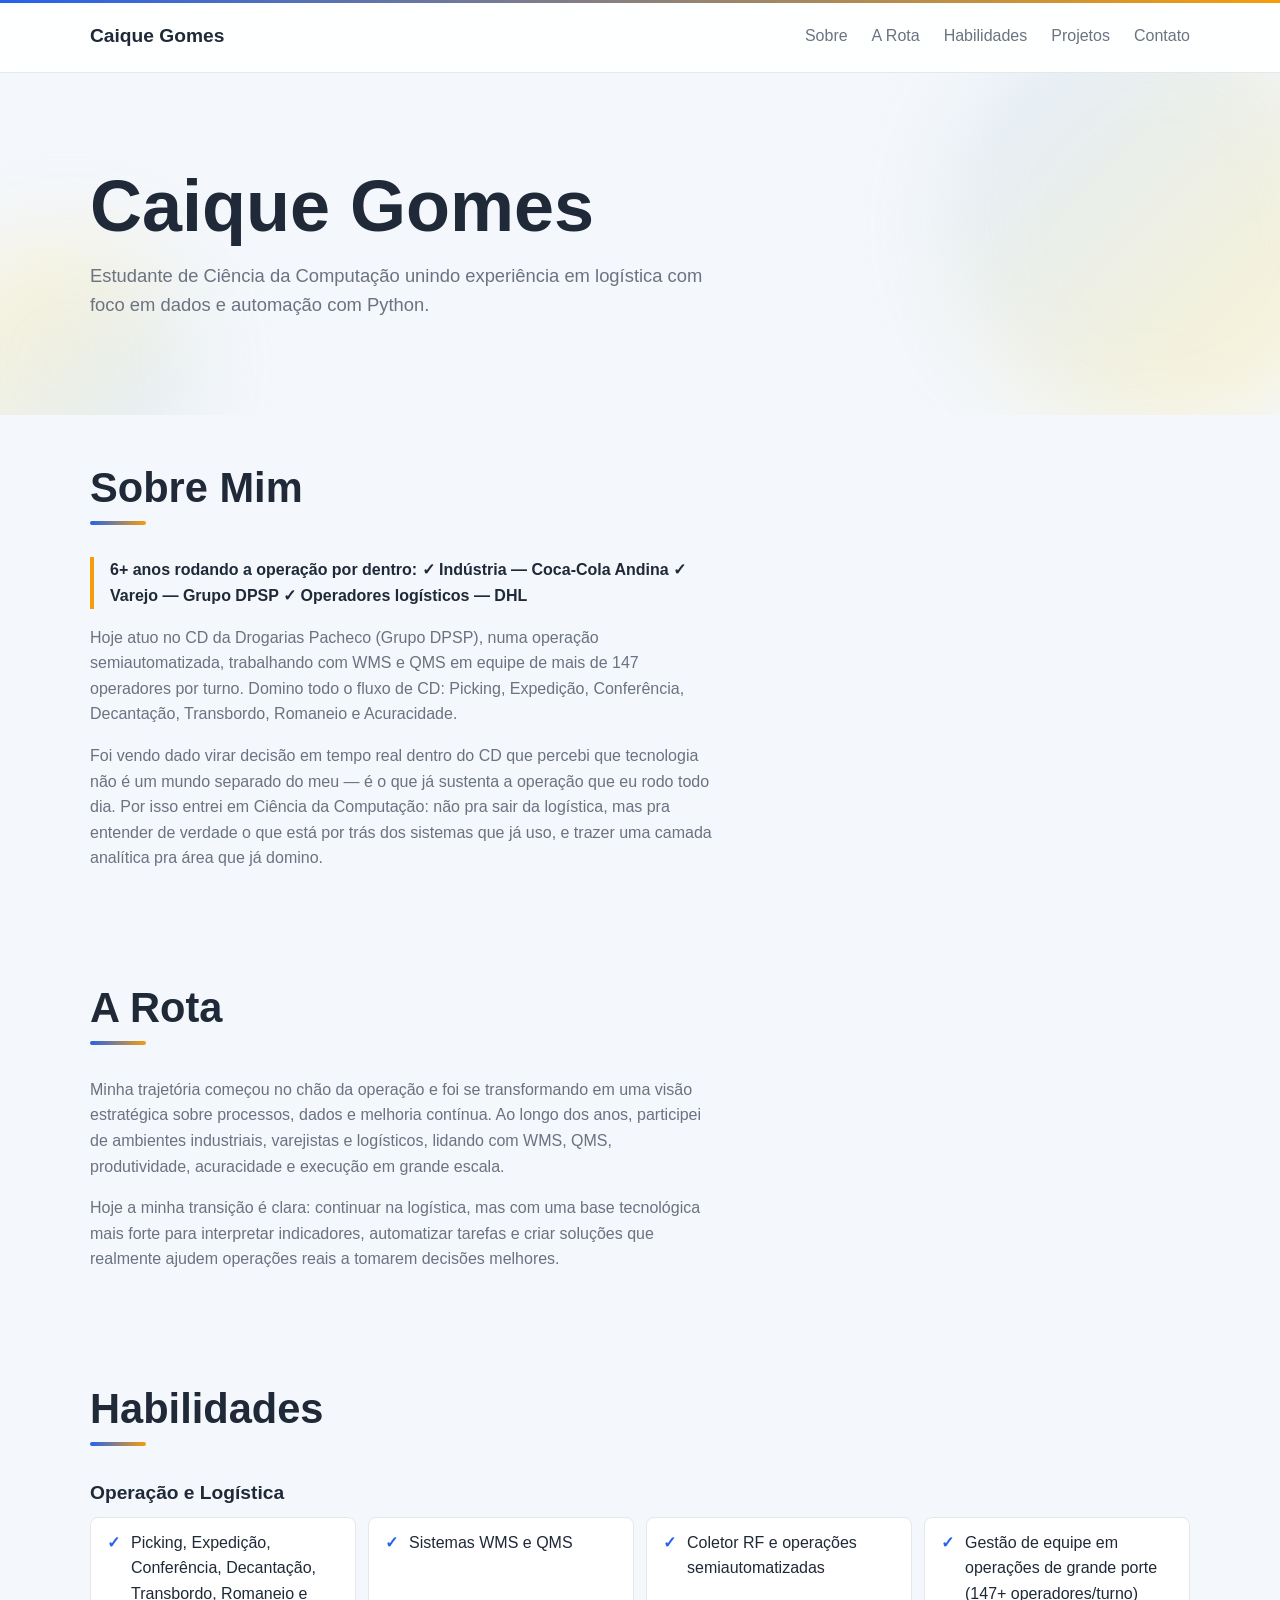
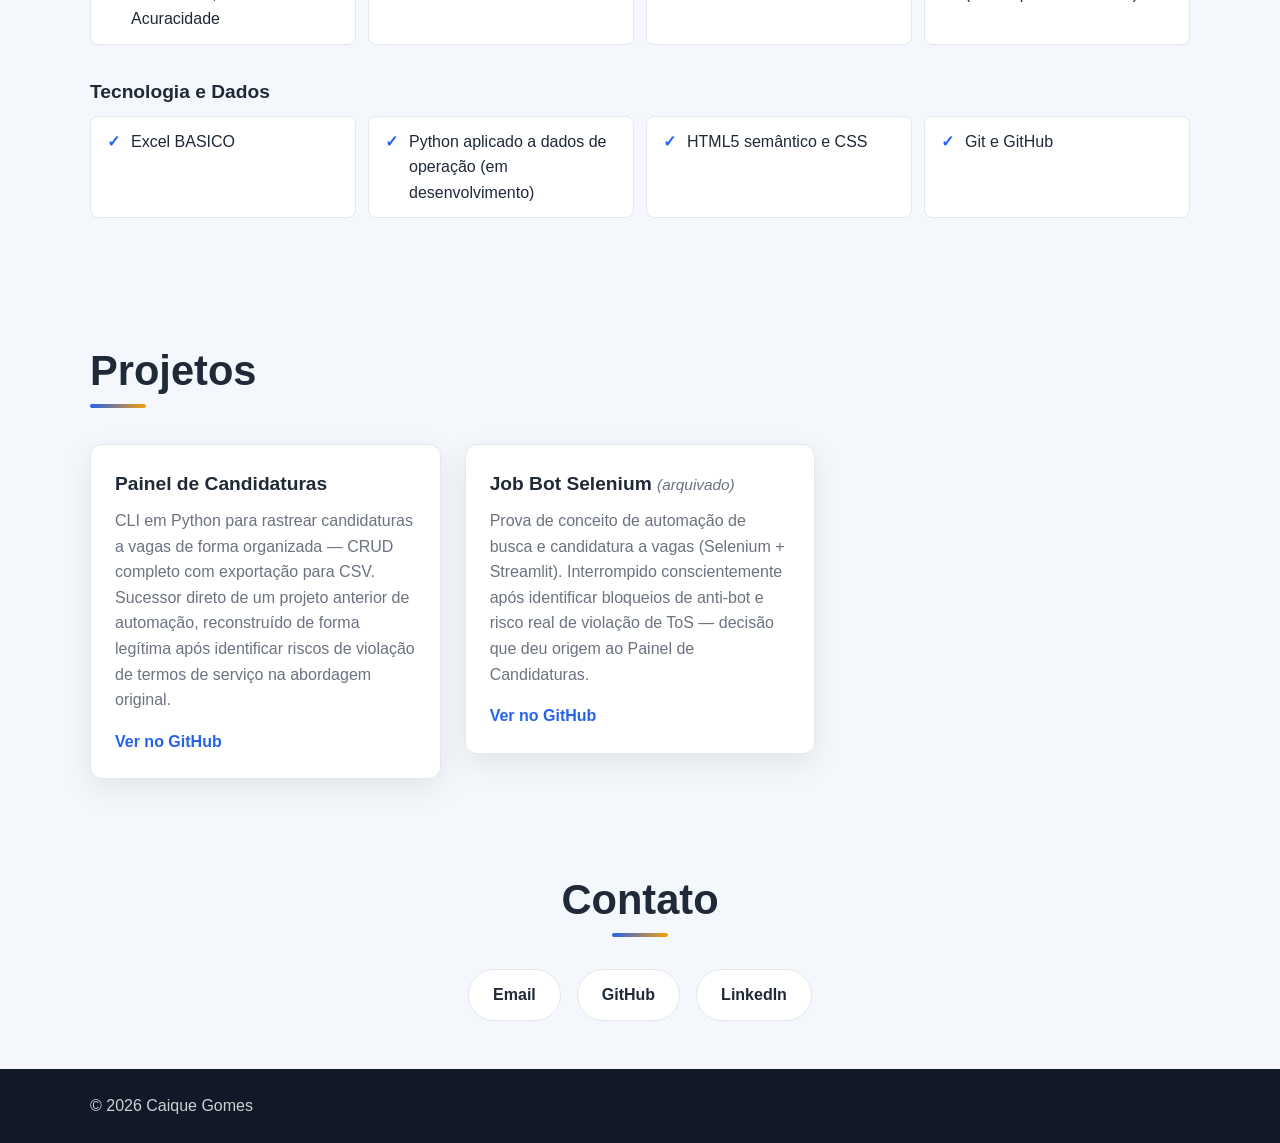
<file: index.html>
<!DOCTYPE html>
<html lang="pt-BR">
<head>
    <meta charset="UTF-8">
    <meta name="viewport" content="width=device-width, initial-scale=1.0">
    <title>Caique Gomes | Portfólio</title>
    <meta name="description" content="Portfólio de Caique Gomes, estudante de Ciência da Computação com experiência em logística, focado em dados e automação com Python.">
    <link rel="stylesheet" href="styles.css">
</head>
<body>
    <header>
        <nav>
            <p class="brand">Caique Gomes</p>
            <ul>
                <li><a href="#sobre">Sobre</a></li>
                <li><a href="#rota">A Rota</a></li>
                <li><a href="#habilidades">Habilidades</a></li>
                <li><a href="#projetos">Projetos</a></li>
                <li><a href="#contato">Contato</a></li>
            </ul>
        </nav>
    </header>

    <main>
        <section class="hero">
            <h1>Caique Gomes</h1>
            <p>Estudante de Ciência da Computação unindo experiência em logística com foco em dados e automação com Python.</p>
        </section>

        <section id="sobre">
            <h2>Sobre Mim</h2>
            <p>
                6+ anos rodando a operação por dentro: 
                ✓ Indústria — Coca-Cola Andina 
                ✓ Varejo — Grupo DPSP 
                ✓ Operadores logísticos — DHL
            </p>
            <p>
                Hoje atuo no CD da Drogarias Pacheco (Grupo DPSP), numa operação semiautomatizada,
                trabalhando com WMS e QMS em equipe de mais de 147 operadores por turno. Domino todo
                o fluxo de CD: Picking, Expedição, Conferência, Decantação, Transbordo, Romaneio e
                Acuracidade.
            </p>
            <p>
                Foi vendo dado virar decisão em tempo real dentro do CD que percebi que tecnologia
                não é um mundo separado do meu — é o que já sustenta a operação que eu rodo todo dia.
                Por isso entrei em Ciência da Computação: não pra sair da logística, mas pra entender
                de verdade o que está por trás dos sistemas que já uso, e trazer uma camada analítica
                pra área que já domino.
            </p>
        </section>

        <section id="rota">
            <h2>A Rota</h2>
            <p>
                Minha trajetória começou no chão da operação e foi se transformando em uma visão
                estratégica sobre processos, dados e melhoria contínua. Ao longo dos anos, participei
                de ambientes industriais, varejistas e logísticos, lidando com WMS, QMS, produtividade,
                acuracidade e execução em grande escala.
            </p>
            <p>
                Hoje a minha transição é clara: continuar na logística, mas com uma base tecnológica mais
                forte para interpretar indicadores, automatizar tarefas e criar soluções que realmente
                ajudem operações reais a tomarem decisões melhores.
            </p>
        </section>

        <section id="habilidades">
            <h2>Habilidades</h2>
            <h3>Operação e Logística</h3>
            <ul>
                <li>Picking, Expedição, Conferência, Decantação, Transbordo, Romaneio e Acuracidade</li>
                <li>Sistemas WMS e QMS</li>
                <li>Coletor RF e operações semiautomatizadas</li>
                <li>Gestão de equipe em operações de grande porte (147+ operadores/turno)</li>
            </ul>
            <h3>Tecnologia e Dados</h3>
            <ul>
                <li>Excel BASICO </li>
                <li>Python aplicado a dados de operação (em desenvolvimento)</li>
                <li>HTML5 semântico e CSS</li>
                <li>Git e GitHub</li>
            </ul>
        </section>

        <section id="projetos">
            <h2>Projetos</h2>
            <article>
                <h3>Painel de Candidaturas</h3>
                <p>
                    CLI em Python para rastrear candidaturas a vagas de forma organizada — CRUD completo
                    com exportação para CSV. Sucessor direto de um projeto anterior de automação, reconstruído
                    de forma legítima após identificar riscos de violação de termos de serviço na abordagem original.
                </p>
                <a href="https://github.com/CaiqueGomesn/painel-candidaturas" target="_blank" rel="noopener noreferrer">Ver no GitHub</a>
            </article>
            <article>
                <h3>Job Bot Selenium <em>(arquivado)</em></h3>
                <p>
                    Prova de conceito de automação de busca e candidatura a vagas (Selenium + Streamlit).
                    Interrompido conscientemente após identificar bloqueios de anti-bot e risco real de violação
                    de ToS — decisão que deu origem ao Painel de Candidaturas.
                </p>
                <a href="https://github.com/CaiqueGomesn/job-bot-selenium" target="_blank" rel="noopener noreferrer">Ver no GitHub</a>
            </article>
        </section>

        <section id="contato">
            <h2>Contato</h2>
            <ul>
                <li><a href="mailto:caiquegomesn@gmail.com">Email</a></li>
                <li><a href="https://github.com/CaiqueGomesn" target="_blank" rel="noopener noreferrer">GitHub</a></li>
                <li><a href="https://www.linkedin.com/in/caiquegomes" target="_blank" rel="noopener noreferrer">LinkedIn</a></li>
            </ul>
        </section>
    </main>

    <footer>
        <p>© <span id="current-year"></span> Caique Gomes</p>
    </footer>

    <script src="script.js"></script>
</body>
</html>
</file>
<file: styles.css>
/* =========================================================
   styles.css — feito pro HTML semântico (header, nav, main,
   section, article, footer). Quase sem classe: o CSS se
   prende nas tags e nos ids (#sobre, #rota, #habilidades...).
   ========================================================= */

/* ---------- 1. VARIÁVEIS (mude cores e espaços aqui) ---------- */
:root {
  --color-bg: #f4f7fb;
  --color-surface: #ffffff;
  --color-primary: #2563eb;
  --color-primary-dark: #1d4ed8;
  --color-text: #1f2937;
  --color-muted: #6b7280;
  --color-border: #e5e7eb;
  --color-accent: #f59e0b;

  --spacing-1: 0.5rem;
  --spacing-2: 0.75rem;
  --spacing-3: 1rem;
  --spacing-4: 1.5rem;
  --spacing-5: 2rem;
  --spacing-6: 3rem;

  --radius-sm: 0.5rem;
  --radius-md: 0.75rem;
  --radius-lg: 1rem;

  --shadow-soft: 0 10px 30px rgba(15, 23, 42, 0.08);
  --container-width: 1100px;

  /* margem lateral que centraliza o conteúdo sem precisar de <div class="container"> */
  --gutter: max(1rem, calc((100% - var(--container-width)) / 2));
}

/* ---------- 2. BASE ---------- */
*,
*::before,
*::after {
  box-sizing: border-box;
}

html {
  scroll-behavior: smooth;
  scroll-padding-top: 90px; /* o menu fixo não cobre o título da seção */
}

body {
  margin: 0;
  font-family: "Segoe UI", Tahoma, sans-serif;
  background: var(--color-bg);
  color: var(--color-text);
  line-height: 1.6;
}

img {
  max-width: 100%;
  display: block;
}

a {
  color: inherit;
  text-decoration: none;
}

a:focus-visible {
  outline: 3px solid var(--color-accent);
  outline-offset: 3px;
  border-radius: 4px;
}

/* ---------- 3. MENU ---------- */
header {
  position: sticky;
  top: 0;
  z-index: 10;
  padding-inline: var(--gutter);
  background: rgba(255, 255, 255, 0.9);
  backdrop-filter: blur(8px);
  border-bottom: 1px solid var(--color-border);
}

header nav {
  display: flex;
  align-items: center;
  justify-content: space-between;
  gap: var(--spacing-4);
  min-height: 72px;
}

.brand {
  margin: 0;
  font-size: 1.2rem;
  font-weight: 700;
}

nav ul {
  display: flex;
  gap: var(--spacing-4);
  list-style: none;
  margin: 0;
  padding: 0;
}

nav a {
  position: relative;
  color: var(--color-muted);
  padding-block: 0.25rem;
  transition: color 0.2s ease;
}

/* sublinhado que cresce da esquerda pra direita */
nav a::after {
  content: "";
  position: absolute;
  left: 0;
  bottom: -2px;
  width: 100%;
  height: 2px;
  background: var(--color-primary);
  transform: scaleX(0);
  transform-origin: left;
  transition: transform 0.25s ease;
}

nav a:hover,
nav a:focus-visible {
  color: var(--color-primary);
}

nav a:hover::after,
nav a:focus-visible::after {
  transform: scaleX(1);
}

/* ---------- 4. SEÇÕES (regras gerais) ---------- */
section {
  padding: var(--spacing-6) var(--gutter);
}

h2 {
  position: relative;
  margin: 0 0 var(--spacing-5);
  padding-bottom: 0.75rem;
  font-size: clamp(1.9rem, 4vw, 2.6rem);
  line-height: 1.2;
}

/* barrinha embaixo de cada título */
h2::after {
  content: "";
  position: absolute;
  left: 0;
  bottom: 0;
  width: 56px;
  height: 4px;
  border-radius: 999px;
  background: linear-gradient(90deg, var(--color-primary), var(--color-accent));
}

h3 {
  margin: 0 0 var(--spacing-1);
  font-size: 1.2rem;
}

section p {
  max-width: 70ch;
  margin: 0 0 var(--spacing-3);
  color: var(--color-muted);
}

/* ---------- 5. HERO ---------- */
.hero {
  position: relative;
  isolation: isolate;
  overflow: hidden;
  padding-block: 6rem 5rem;
}

.hero h1 {
  margin: 0 0 var(--spacing-3);
  font-size: clamp(2.6rem, 7vw, 4.5rem);
  line-height: 1.05;
  animation: fade-up 0.7s ease both;
}

.hero p {
  max-width: 620px;
  font-size: 1.15rem;
  animation: fade-up 0.7s ease 0.15s both;
}

/* duas "bolhas" de cor flutuando atrás do texto (sem HTML extra) */
.hero::before,
.hero::after {
  content: "";
  position: absolute;
  z-index: -1;
  border-radius: 50%;
  filter: blur(40px);
  opacity: 0.85;
}

.hero::before {
  width: 420px;
  height: 420px;
  right: -80px;
  top: -60px;
  background: linear-gradient(135deg, #dbeafe, #fef3c7);
  animation: float 8s ease-in-out infinite;
}

.hero::after {
  width: 260px;
  height: 260px;
  left: -60px;
  bottom: -80px;
  background: linear-gradient(135deg, #fef3c7, #dbeafe);
  animation: float 10s ease-in-out -3s infinite;
}

/* ---------- 6. SOBRE / A ROTA ---------- */
#sobre p:first-of-type {
  padding-left: var(--spacing-3);
  border-left: 4px solid var(--color-accent);
  color: var(--color-text);
  font-weight: 600;
}

/* ---------- 7. HABILIDADES ---------- */
#habilidades ul {
  display: grid;
  grid-template-columns: repeat(auto-fit, minmax(260px, 1fr));
  gap: var(--spacing-2);
  list-style: none;
  margin: 0 0 var(--spacing-5);
  padding: 0;
}

#habilidades li {
  position: relative;
  padding: var(--spacing-2) var(--spacing-3) var(--spacing-2) 2.5rem;
  background: var(--color-surface);
  border: 1px solid var(--color-border);
  border-radius: var(--radius-sm);
  transition: transform 0.2s ease, border-color 0.2s ease;
}

#habilidades li::before {
  content: "✓";
  position: absolute;
  left: var(--spacing-3);
  color: var(--color-primary);
  font-weight: 700;
}

#habilidades li:hover {
  transform: translateX(6px);
  border-color: var(--color-primary);
}

/* ---------- 8. PROJETOS ---------- */
#projetos {
  display: grid;
  grid-template-columns: repeat(auto-fit, minmax(300px, 1fr));
  gap: var(--spacing-4);
  align-items: start;
}

#projetos h2 {
  grid-column: 1 / -1;
  margin-bottom: var(--spacing-2);
}

article {
  position: relative;
  overflow: hidden;
  padding: var(--spacing-4);
  background: var(--color-surface);
  border: 1px solid var(--color-border);
  border-radius: var(--radius-md);
  box-shadow: var(--shadow-soft);
  transition: transform 0.25s ease, box-shadow 0.25s ease;
}

/* faixa colorida que aparece no topo do card no hover */
article::before {
  content: "";
  position: absolute;
  inset: 0 0 auto 0;
  height: 4px;
  background: linear-gradient(90deg, var(--color-primary), var(--color-accent));
  transform: scaleX(0);
  transform-origin: left;
  transition: transform 0.35s ease;
}

article:hover {
  transform: translateY(-6px);
  box-shadow: 0 18px 40px rgba(37, 99, 235, 0.15);
}

article:hover::before {
  transform: scaleX(1);
}

article em {
  color: var(--color-muted);
  font-size: 0.8em;
  font-weight: 500;
}

article a {
  position: relative;
  display: inline-block;
  color: var(--color-primary);
  font-weight: 600;
}

article a::after {
  content: "";
  position: absolute;
  left: 0;
  bottom: -2px;
  width: 100%;
  height: 2px;
  background: currentColor;
  transform: scaleX(0);
  transform-origin: left;
  transition: transform 0.25s ease;
}

article a:hover::after,
article a:focus-visible::after {
  transform: scaleX(1);
}

/* ---------- 9. CONTATO ---------- */
#contato {
  text-align: center;
}

#contato h2::after {
  left: 50%;
  transform: translateX(-50%);
}

#contato ul {
  display: flex;
  justify-content: center;
  flex-wrap: wrap;
  gap: var(--spacing-3);
  list-style: none;
  margin: 0;
  padding: 0;
}

#contato a {
  display: inline-block;
  padding: 0.75rem 1.5rem;
  background: var(--color-surface);
  border: 1px solid var(--color-border);
  border-radius: 999px;
  font-weight: 600;
  transition: background 0.2s ease, color 0.2s ease,
              border-color 0.2s ease, transform 0.2s ease;
}

#contato a:hover,
#contato a:focus-visible {
  background: var(--color-primary);
  border-color: var(--color-primary);
  color: #fff;
  transform: translateY(-3px);
}

/* ---------- 10. RODAPÉ ---------- */
footer {
  padding: var(--spacing-4) var(--gutter);
  background: #111827;
  color: #f9fafb;
}

footer p {
  margin: 0;
  color: rgba(255, 255, 255, 0.8);
}

/* ---------- 11. CELULAR ---------- */
@media (max-width: 768px) {
  html {
    scroll-padding-top: 130px;
  }

  header nav {
    flex-direction: column;
    justify-content: center;
    gap: var(--spacing-2);
    min-height: auto;
    padding-block: var(--spacing-3);
  }

  nav ul {
    flex-wrap: wrap;
    justify-content: center;
    gap: var(--spacing-1) var(--spacing-4);
  }

  .hero {
    padding-block: 4rem 3rem;
  }

  .hero::before {
    width: 260px;
    height: 260px;
    right: -110px;
  }
}

/* =========================================================
   ANIMAÇÕES
   ========================================================= */

@keyframes fade-up {
  from { opacity: 0; transform: translateY(24px); }
  to   { opacity: 1; transform: translateY(0); }
}

@keyframes float {
  0%, 100% { transform: translateY(0); }
  50%      { transform: translateY(-18px); }
}

@keyframes reveal {
  from { opacity: 0; transform: translateY(40px); }
  to   { opacity: 1; transform: translateY(0); }
}

@keyframes progress {
  from { transform: scaleX(0); }
  to   { transform: scaleX(1); }
}

/* Só roda onde o navegador entende (Chrome/Edge). No resto, o conteúdo
   aparece normal, nada quebra. */
@supports (animation-timeline: view()) {

  /* Conteúdo aparece conforme você rola a página.
     "backwards" (e não "both") é de propósito: depois que o efeito acaba,
     o hover dos cards volta a funcionar. */
  section:not(.hero) > h2,
  section:not(.hero) > h3,
  section:not(.hero) > p,
  article,
  #habilidades li,
  #contato li {
    animation: reveal linear backwards;
    animation-timeline: view();
    animation-range: entry 0% entry 40%;
  }

  /* Barra no topo que enche conforme você avança na "rota" */
  body::before {
    content: "";
    position: fixed;
    inset: 0 0 auto 0;
    height: 3px;
    z-index: 20;
    background: linear-gradient(90deg, var(--color-primary), var(--color-accent));
    transform-origin: left;
    animation: progress linear both;
    animation-timeline: scroll(root);
  }
}

/* Quem prefere menos movimento no sistema não vê animação nenhuma */
@media (prefers-reduced-motion: reduce) {
  html {
    scroll-behavior: auto;
  }

  *,
  *::before,
  *::after {
    animation: none !important;
    transition: none !important;
  }
}
</file>
